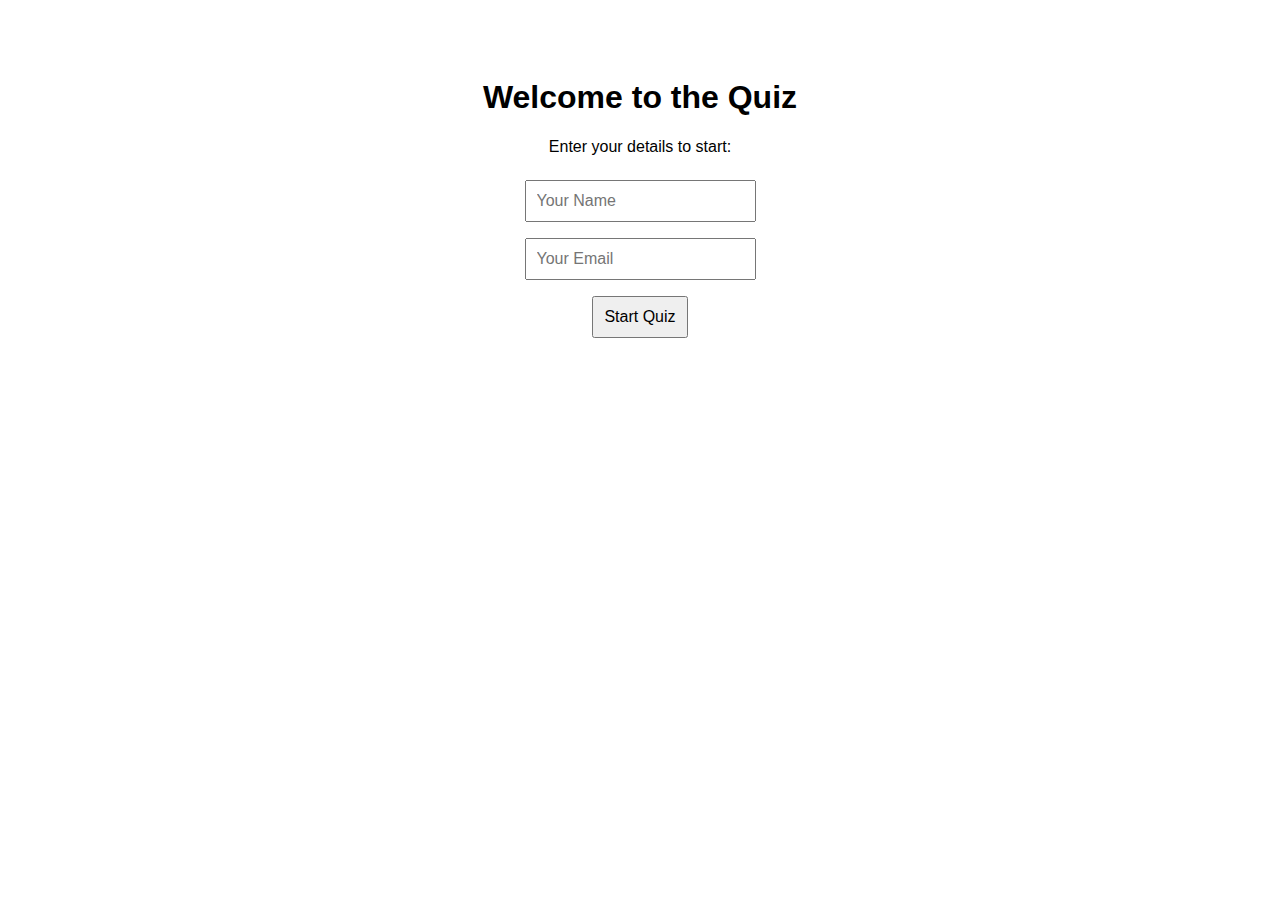
<file: index.html>
<!DOCTYPE html>
<html lang="en">
<head>
  <meta charset="UTF-8">
  <title>Quiz Home</title>
  <style>
    body { font-family: Arial; text-align: center; padding: 50px; }
    input, button { padding: 10px; margin: 8px; font-size: 16px; }
  </style>
</head>
<body>
  <h1>Welcome to the Quiz</h1>
  <p>Enter your details to start:</p>

  <form id="userForm">
    <input type="text" id="name" placeholder="Your Name" required><br>
    <input type="email" id="email" placeholder="Your Email" required><br>
    <button type="submit">Start Quiz</button>
  </form>

  <script>
    document.getElementById("userForm").addEventListener("submit", function(e) {
      e.preventDefault();
      localStorage.setItem("userName", document.getElementById("name").value);
      localStorage.setItem("userEmail", document.getElementById("email").value);
      window.location.href = "quiz.html";
    });
  </script>
</body>
</html>
</file>
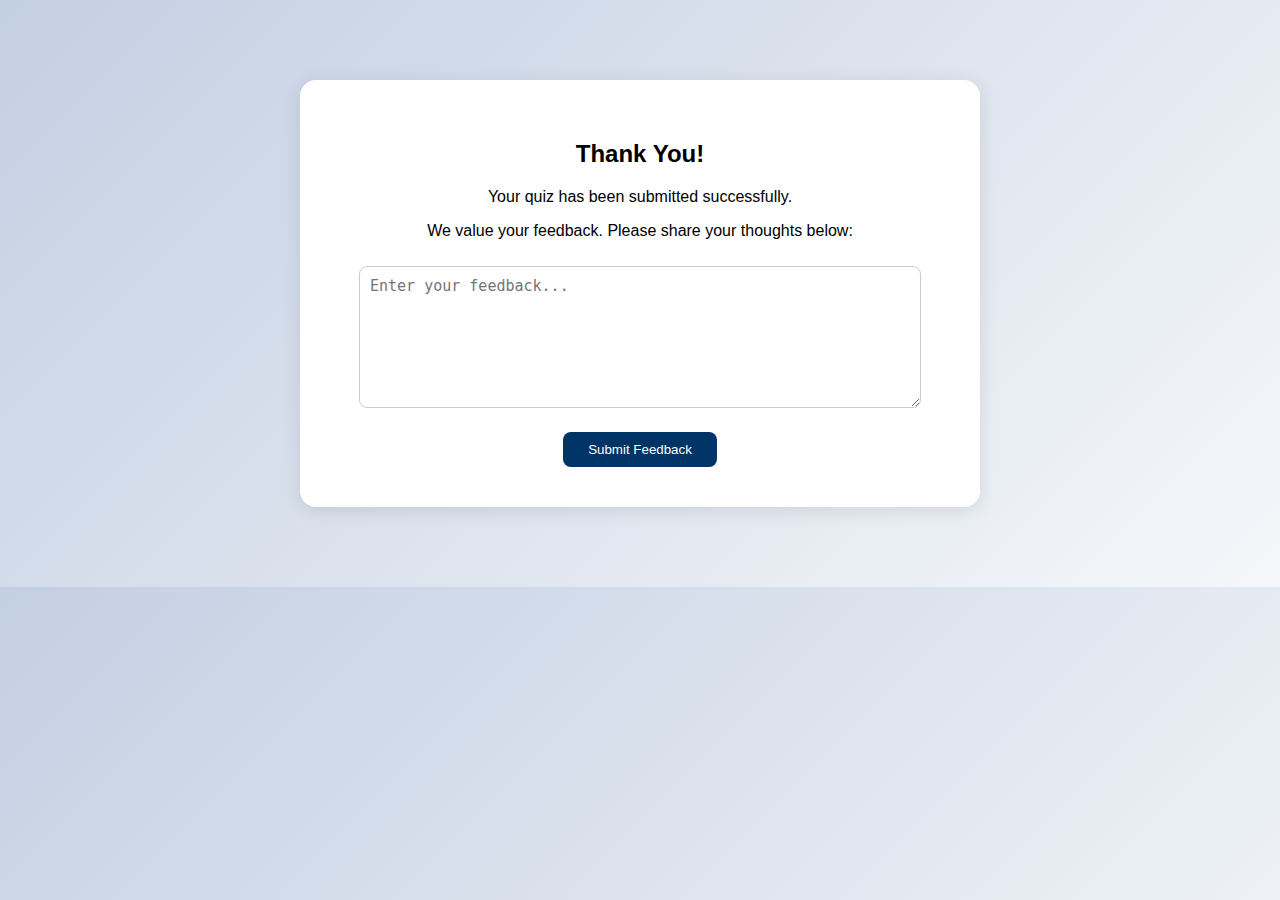
<file: feedback.html>
<!DOCTYPE html>
<html lang="en">
<head>
  <meta charset="UTF-8" />
  <meta name="viewport" content="width=device-width, initial-scale=1.0" />
  <title>SmartQuiz Feedback</title>
  <style>
    body {
      font-family: "Segoe UI", Arial, sans-serif;
      background: linear-gradient(135deg, #c3cfe2, #f5f7fa);
      margin: 0;
    }
    main {
      max-width: 600px;
      margin: 80px auto;
      background: #fff;
      padding: 40px;
      border-radius: 16px;
      box-shadow: 0 4px 20px rgba(0, 0, 0, 0.1);
      text-align: center;
    }
    textarea {
      width: 90%;
      height: 120px;
      margin-top: 10px;
      padding: 10px;
      border: 1px solid #ccc;
      border-radius: 8px;
      font-size: 15px;
    }
    button {
      margin-top: 20px;
      padding: 10px 25px;
      background: #003366;
      color: white;
      border: none;
      border-radius: 8px;
      cursor: pointer;
    }
    button:hover {
      background: #0059b3;
    }
  </style>
</head>
<body>
  <main>
    <h2>Thank You!</h2>
    <p>Your quiz has been submitted successfully.</p>
    <p>We value your feedback. Please share your thoughts below:</p>

    <form id="feedbackForm">
      <textarea id="feedback" placeholder="Enter your feedback..."></textarea><br />
      <button type="submit">Submit Feedback</button>
    </form>
  </main>

  <script>
    const scriptURL = "your Scripts URL "; // same URL as in quiz.html

    document.getElementById("feedbackForm").addEventListener("submit", function (e) {
      e.preventDefault();

      fetch(scriptURL, {
        method: "POST",
        mode: "no-cors",
        headers: { "Content-Type": "application/json" },
        body: JSON.stringify({
          name: localStorage.getItem("userName"),
          email: localStorage.getItem("userEmail"),
          score: localStorage.getItem("quizScore"),
          feedback: document.getElementById("feedback").value,
        }),
      });

      alert("Thank you for your feedback!");
      localStorage.clear();
      window.location.href = "index.html";
    });
  </script>
</body>
</html>
</file>
